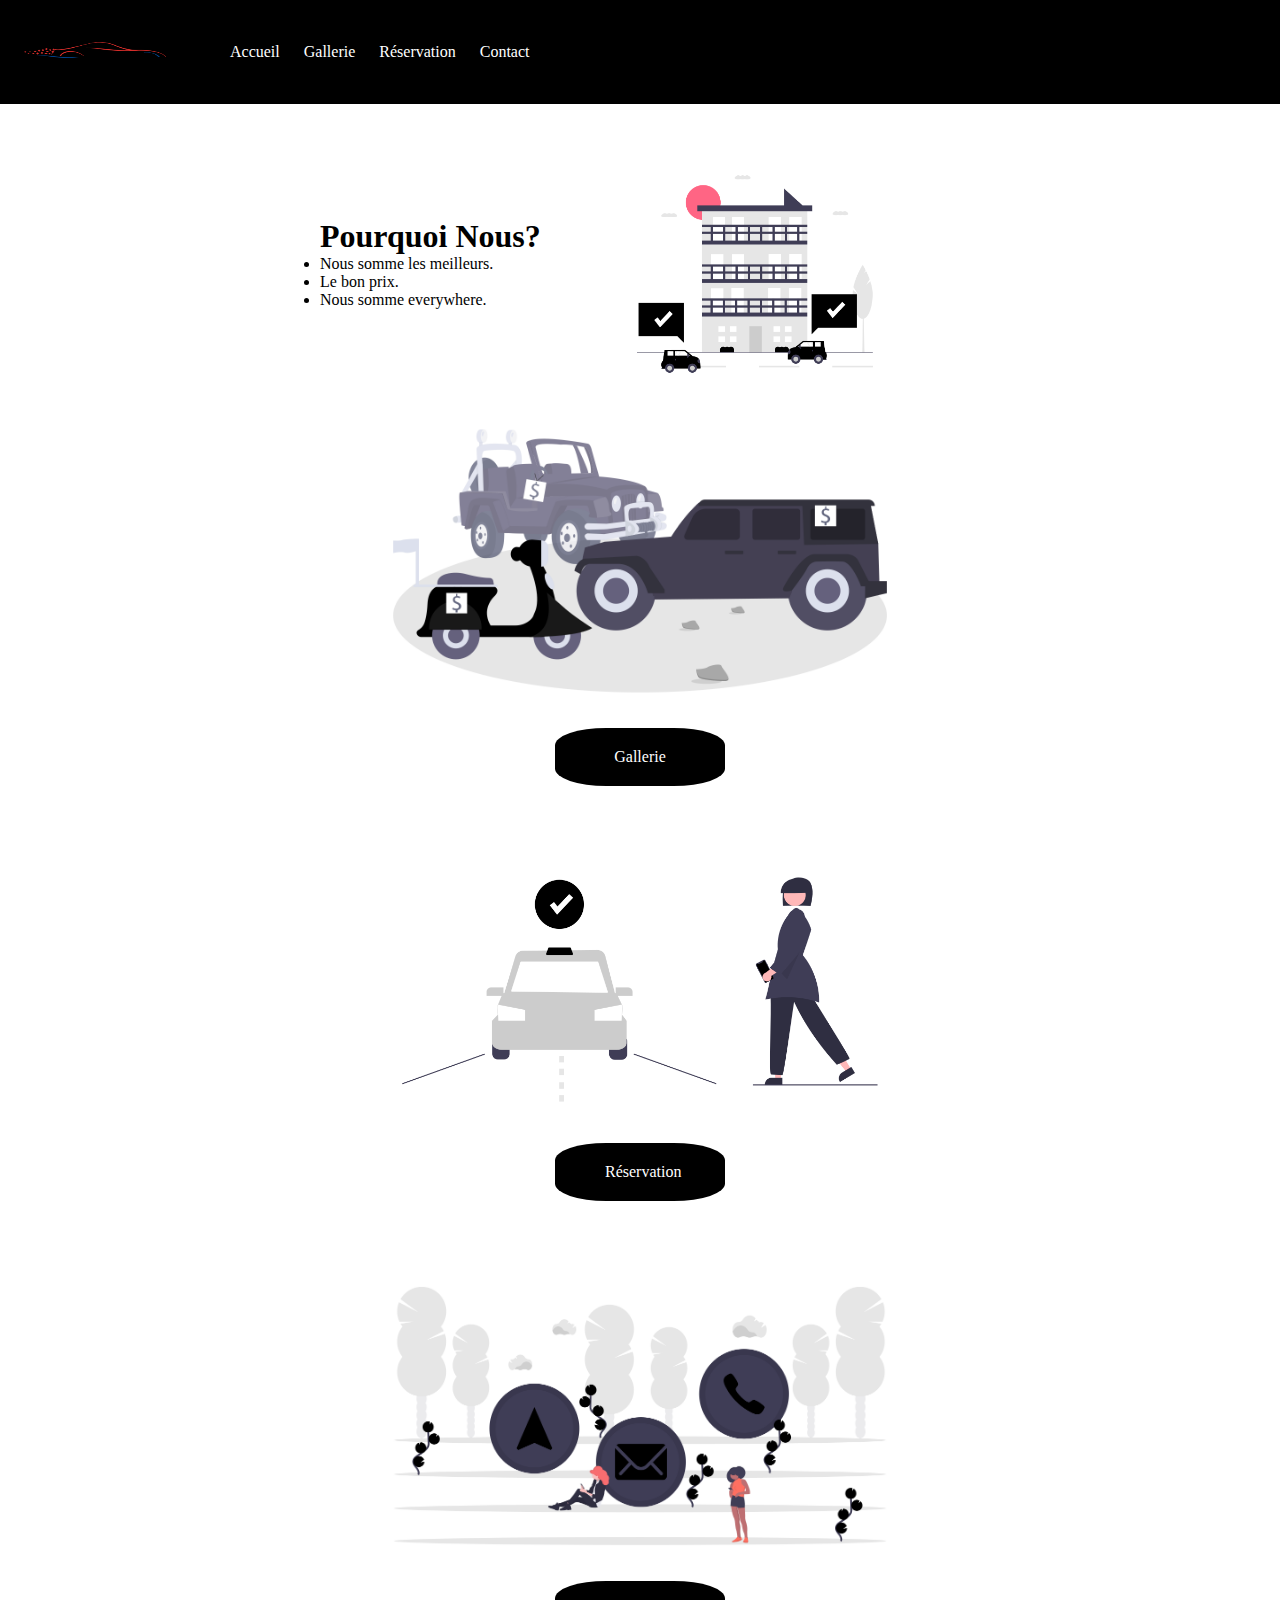
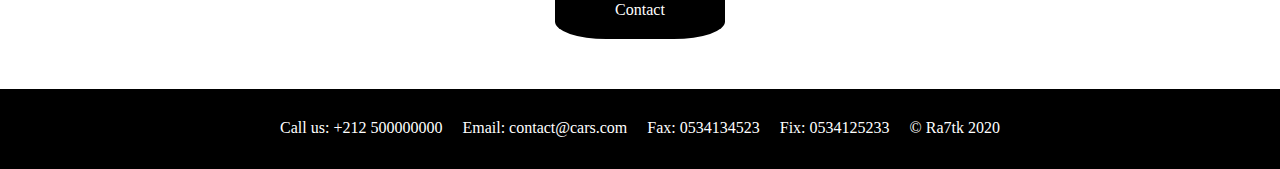
<file: index.html>
<!DOCTYPE html>
<html lang="en">
    <head>
        <meta charset="UTF-8">
        <meta http-equiv="X-UA-Compatible" content="IE=edge">
        <meta name="viewport" content="width=device-width, initial-scale=1.0">
        <title>Accueil</title>
        <link rel="stylesheet" href="css/style.css">
        <script src="js/menu.js"></script>
    </head>
    <body>
        <header>
            <div class="logo">
                <a href="index.html"><img src="img/ra7tk.png" alt="ra7tk logo"></a>
            </div>
            <div class="row" id="row">
                <ul>
                    <li><a href="index.html">Accueil</a></li>
                    <li><a href="gallerie.html">Gallerie</a></li>
                    <li><a href="reservation.html">Réservation</a></li>
                    <li><a href="contact.html">Contact</a></li>
                </ul>
            </div>
            <input type="checkbox" id="check" onchange="menu(this)" name="checkbox">
            <label for="check" class="menu">
                <p>Menu</p>
            </label>
        </header>
        <main>
            <div class="whyus">
                <div class="pn">
                    <h1>Pourquoi Nous?</h1>
                    <ul>
                        <li>Nous somme les meilleurs.</li>
                        <li>Le bon prix.</li>
                        <li>Nous somme everywhere.</li>
                    </ul>
                </div>
                <img src="img/undraw_order_a_car_3tww.png" alt="ordering a car from our company">
            </div>
            <div class="imain">
                <img src="img/undraw_Vehicle_sale_a645.png" alt="Vehicle's gallerie">
                <a href="gallerie.html">Gallerie</a>
            </div>
            <div class="imain">
                <img src="img/undraw_Order_ride_re_372k.png " alt="ordering a car">
                <a href="reservation.html">Réservation</a>
            </div>
            <div class="imain">
                <img src="img/undraw_contact_us_15o2.png" alt="Contact us">
                <a href="contact.html">Contact</a>
            </div>
        </main>
        
        <footer>
            <div>
                <p>Call us: +212 500000000</p>
                <p>Email: contact@cars.com</p>
                <p>Fax: 0534134523</p>
                <p>Fix: 0534125233</p>
                <p>© Ra7tk 2020</p>
            </div>
        </footer>
    </body>
</html>
</file>
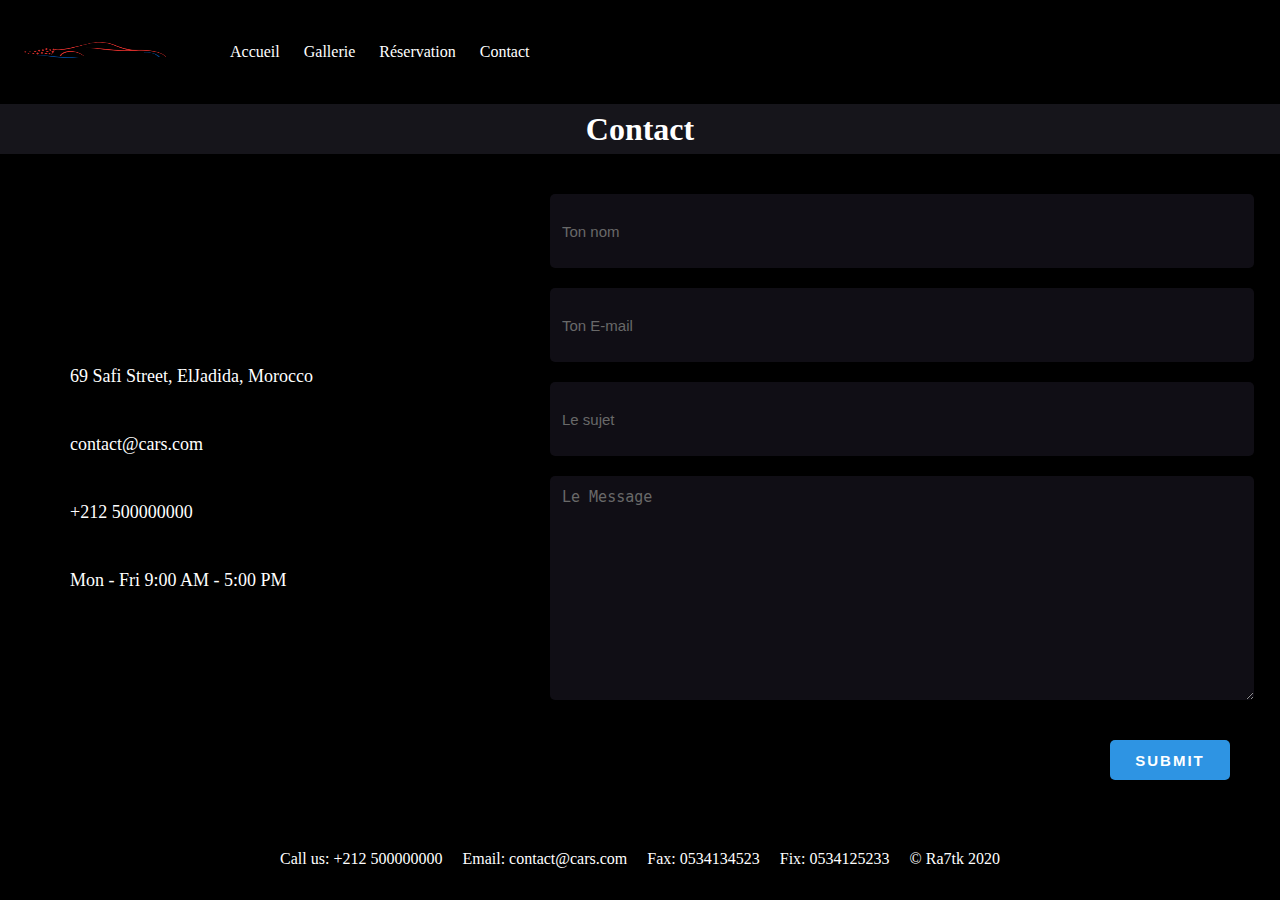
<file: contact.html>
<!DOCTYPE html>
<html lang="en">
    <head>
        <meta charset="UTF-8">
        <meta http-equiv="X-UA-Compatible" content="IE=edge">
        <meta name="viewport" content="width=device-width, initial-scale=1.0">
        <title>Contact</title>
        <link rel="stylesheet" href="css/style.css">
        <link rel="stylesheet" href="https://cdnjs.cloudflare.com/ajax/libs/font-awesome/5.15.2/css/all.min.css" integrity="sha512-HK5fgLBL+xu6dm/Ii3z4xhlSUyZgTT9tuc/hSrtw6uzJOvgRr2a9jyxxT1ely+B+xFAmJKVSTbpM/CuL7qxO8w==" crossorigin="anonymous" />
        <script src="js/script.js"></script> 
        <script src="js/menu.js"></script>
    </head>
    <body class="contact-body">
        <header>
            <div class="logo">
                <a href="index.html"><img src="img/ra7tk.png" alt="ra7tk logo"></a>
            </div>
            <div class="row" id="row">
                <ul>
                    <li><a href="index.html">Accueil</a></li>
                    <li><a href="gallerie.html">Gallerie</a></li>
                    <li><a href="reservation.html">Réservation</a></li>
                    <li><a href="contact.html">Contact</a></li>
                </ul>
            </div>
            <input type="checkbox" id="check" onchange="menu(this)" name="checkbox">
            <label for="check" class="menu">
                <p>Menu</p>
            </label>
        </header>
        <section>
            <div>
                <h1>Contact</h1>
            </div>
        </section>

        <main class="contact">
            <div class="contact-section">
                <div class="contact-info">
                    <div><i class="fas fa-map-marker-alt"></i>69 Safi Street, ElJadida, Morocco</div>
                    <div><i class="fas fa-envelope"></i>contact@cars.com</div>
                    <div><i class="fas fa-phone"></i>+212 500000000</div>
                    <div><i class="fas fa-clock"></i>Mon - Fri 9:00 AM - 5:00 PM</div>
                </div>
                <div class="contact-form">
                    <label for="name"><input id="name"  class="text-box" value="" placeholder="Ton nom" type="text" name="name"><span id="nameChecker" class="error"></span></label>
                    <label for="email"><input id="email" class="text-box" value="" placeholder="Ton E-mail" type="text" name="contact"><span id="emailChecker" class="error"></span></label>
                    <label for="sujet"><input id="sujet" class="text-box" value="" placeholder="Le sujet" type="text" name="contact"><span id="sujetChecker" class="error"></span></label>
                    <label for="message"><textarea id="message" class="message" value="" placeholder="Le Message" name="contact"></textarea><span id="messageChecker" class="error"></span></label>
                    <br><br><button type="submit" class="submit-button" onclick="contactcheck()">Submit</button>
                </div>
            </div>
            <div id="data-show" class="data-show">
                <p id="name-show">name</p>
                <p id="email-show"></p>
                <p id="sujet-show"></p>
                <p>Message: </p>
                <textarea id="message-show" rows="20" readonly></textarea>
            </div>
        </main>

        <footer>
            <div>
                <p>Call us: +212 500000000</p>
                <p>Email: contact@cars.com</p>
                <p>Fax: 0534134523</p>
                <p>Fix: 0534125233</p>
                <p>© Ra7tk 2020</p>
            </div>
        </footer>
    </body>
</html>
</file>
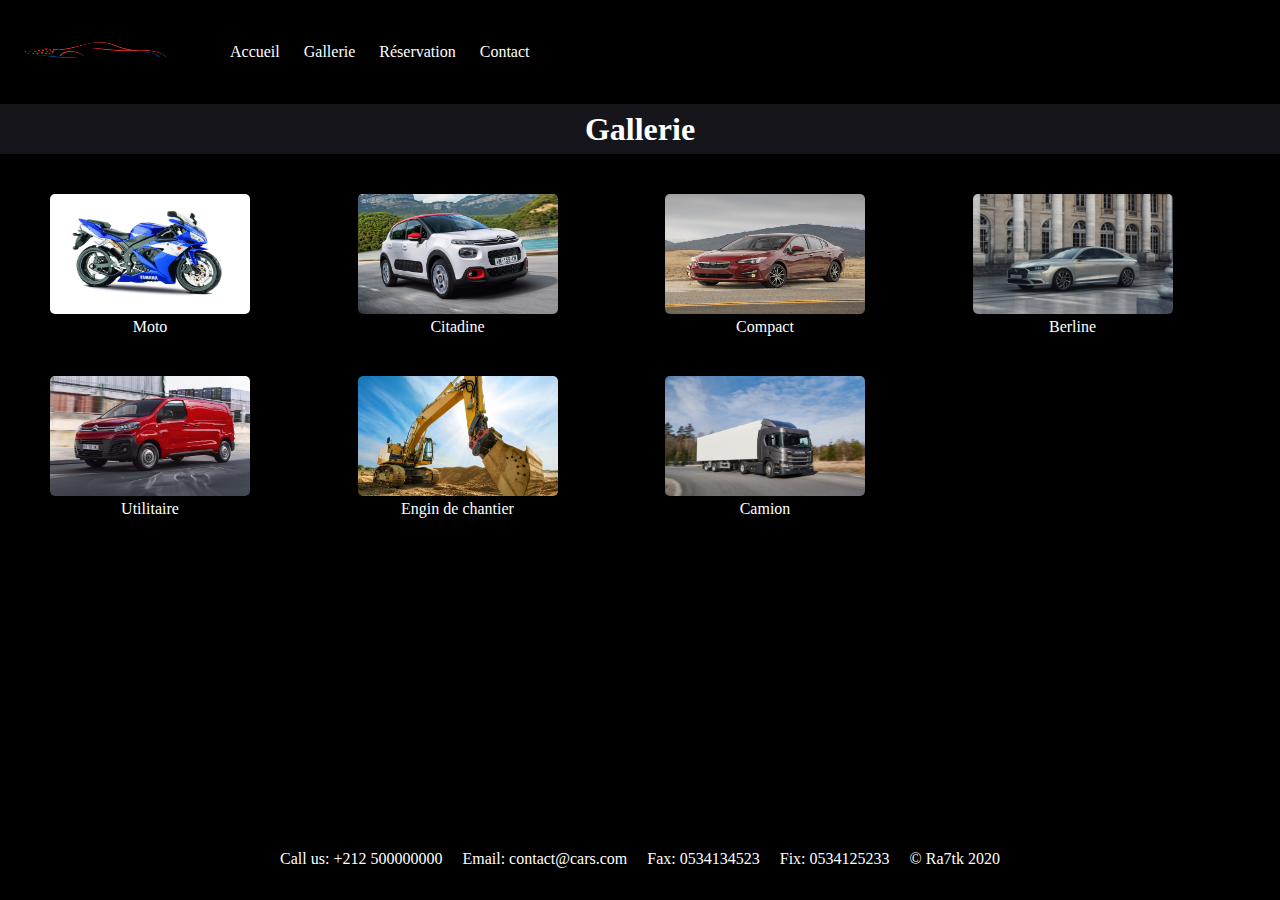
<file: gallerie.html>
<!DOCTYPE html>
<html lang="en">
    <head>
        <meta charset="UTF-8">
        <meta http-equiv="X-UA-Compatible" content="IE=edge">
        <meta name="viewport" content="width=device-width, initial-scale=1.0">
        <title>Gallerie</title>
        <link rel="stylesheet" href="css/style.css">
        <link rel="stylesheet" href="https://cdnjs.cloudflare.com/ajax/libs/font-awesome/5.15.2/css/all.min.css" integrity="sha512-HK5fgLBL+xu6dm/Ii3z4xhlSUyZgTT9tuc/hSrtw6uzJOvgRr2a9jyxxT1ely+B+xFAmJKVSTbpM/CuL7qxO8w==" crossorigin="anonymous" />
        <script src="js/menu.js"></script>
    </head>

    <body class="gbody">
        <header>
            <div class="logo">
                <a href="index.html"><img src="img/ra7tk.png" alt="ra7tk logo"></a>
            </div>
            <div class="row" id="row">
                <ul>
                    <li><a href="index.html">Accueil</a></li>
                    <li><a href="gallerie.html">Gallerie</a></li>
                    <li><a href="reservation.html">Réservation</a></li>
                    <li><a href="contact.html">Contact</a></li>
                </ul>
            </div>
            <input type="checkbox" id="check" onchange="menu(this)" name="checkbox">
            <label for="check" class="menu">
                <p>Menu</p>
            </label>
        </header>

        <section>
            <div>
                <h1>Gallerie</h1>
            </div>
        </section>

        <main class="gmain">
            <div class="gallery">
                <img src="img/moto.jpg" alt="moto">
                <p class="desc">Moto</p>
            </div>
            <div class="gallery">
                <img src="img/citadine.jpg" alt="citadine">
                <p class="desc">Citadine</p>
            </div>
            <div class="gallery">
                <img src="img/compact.jpg" alt="compact">
                <p class="desc">Compact</p>
            </div>
            <div class="gallery">
                <img src="img/berline.jpg" alt="berline">
                <p class="desc">Berline</p>
            </div>
            <div class="gallery">
                <img src="img/utilitaire.jpg" alt="utilitaire">
                <p class="desc">Utilitaire</p>
            </div>
            <div class="gallery">
                <img src="img/engin-de-chantier.jpg" alt="engin de chantier">
                <p class="desc">Engin de chantier</p>
            </div>
            <div class="gallery">
                <img src="img/camion.jpg" alt="camion">
                <p class="desc">Camion</p>
            </div>
        </main>

        <footer>
            <div>
                <p>Call us: +212 500000000</p>
                <p>Email: contact@cars.com</p>
                <p>Fax: 0534134523</p>
                <p>Fix: 0534125233</p>
                <p>© Ra7tk 2020</p>
            </div>
        </footer>
    </body>
</html>
</file>
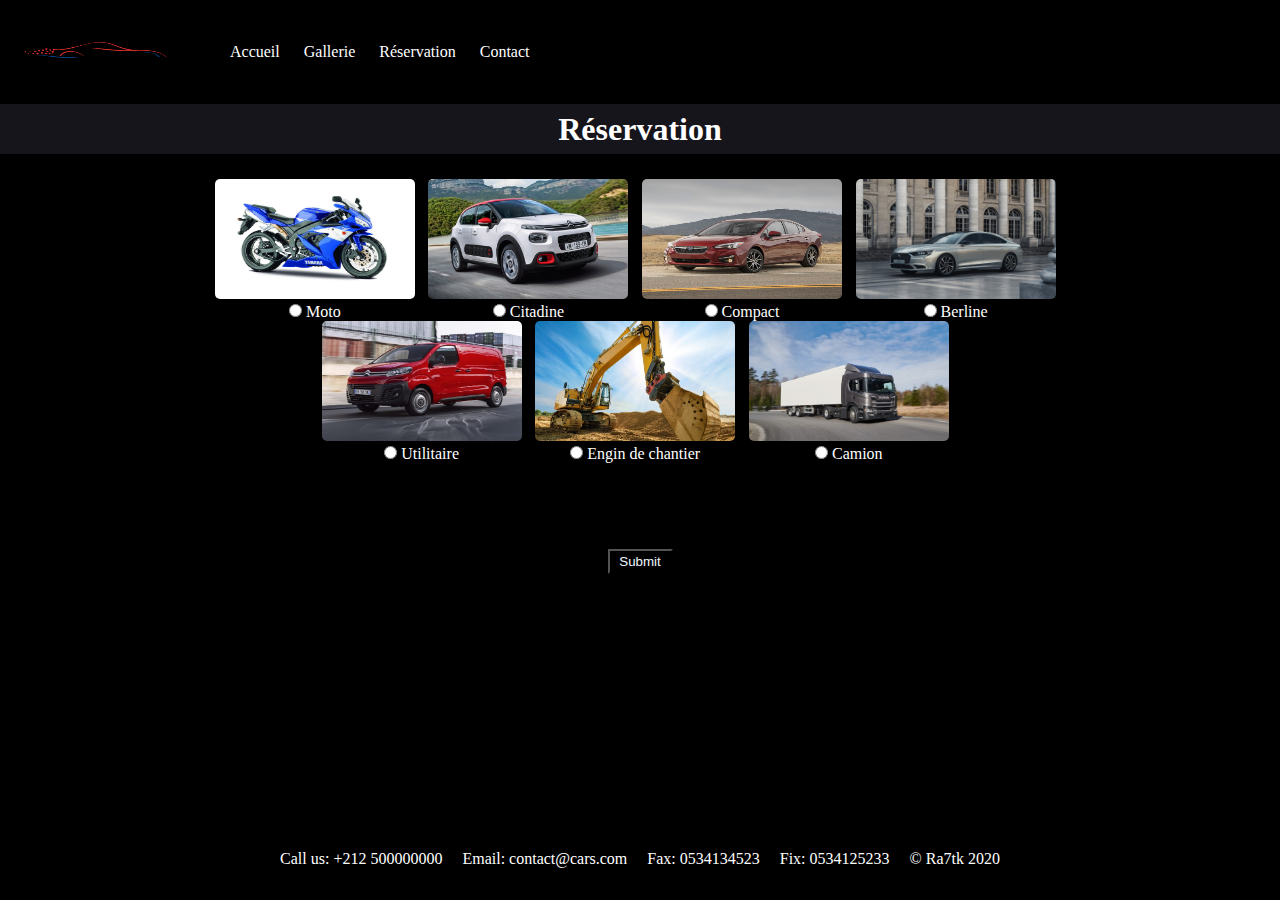
<file: reservation.html>
<!DOCTYPE html>
<html lang="en">
    <head>
        <meta charset="UTF-8">
        <meta http-equiv="X-UA-Compatible" content="IE=edge">
        <meta name="viewport" content="width=device-width, initial-scale=1.0">
        <title>Réservation</title>
        <link rel="stylesheet" href="css/style.css">
        <link rel="stylesheet" href="https://cdnjs.cloudflare.com/ajax/libs/font-awesome/5.15.2/css/all.min.css" integrity="sha512-HK5fgLBL+xu6dm/Ii3z4xhlSUyZgTT9tuc/hSrtw6uzJOvgRr2a9jyxxT1ely+B+xFAmJKVSTbpM/CuL7qxO8w==" crossorigin="anonymous" />
        <script src="js/script.js"></script>
        <script src="js/menu.js"></script>
    </head>
    <body class="rbody">
        <header>
            <div class="logo">
                <a href="index.html"><img src="img/ra7tk.png" alt="ra7tk logo"></a>
            </div>
            <div class="row" id="row">
                <ul>
                    <li><a href="index.html">Accueil</a></li>
                    <li><a href="gallerie.html">Gallerie</a></li>
                    <li><a href="reservation.html">Réservation</a></li>
                    <li><a href="contact.html">Contact</a></li>
                </ul>
            </div>
            <input type="checkbox" id="check" onchange="menu(this)" name="checkbox">
            <label for="check" class="menu">
                <p>Menu</p>
            </label>
        </header>

        <section>
            <div>
                <h1>Réservation</h1>
            </div>
        </section>

        <main id="reservation" class="reservation">
            <form id="reservation-form" class="reservation-form" onsubmit="calculFoloss(event)">
                <div id="type" class="type">
                <label for="moto"><img src="img/moto.jpg" alt="moto"><input onchange="showOptions(this)" id="moto" value="moto" type="radio" name="vehicle">  Moto </label>
                <label for="citadine"><img src="img/citadine.jpg" alt="citadine"><input onchange="showOptions(this)" id="citadine" value="citadine" type="radio" name="vehicle"> Citadine </label>
                <label for="compact"><img src="img/compact.jpg" alt="compact"><input onchange="showOptions(this)"t id="compact" value="compact" type="radio" name="vehicle"> Compact </label>
                <label for="berline"><img src="img/berline.jpg" alt="berline"><input onchange="showOptions(this)" id="berline" value="berline" type="radio" name="vehicle"> Berline </label>
                <label for="utilitaire"><img src="img/utilitaire.jpg" alt="utilitaire"><input onchange="showOptions(this)" id="utilitaire" value="utilitaire" type="radio" name="vehicle"> Utilitaire </label>
                <label for="engin-de-chantier"><img src="img/engin-de-chantier.jpg" alt="engin de chantier"><input onchange="showOptions(this)" id="engin-de-chantier" value="engin-de-chantier" type="radio" name="vehicle"> Engin de chantier </label>
                <label for="camion"><img src="img/camion.jpg" alt="camion"><input onchange="showOptions(this)" id="camion" value="camion" type="radio" name="vehicle"> Camion </label>
                </div>

                <div id="carburant" class="justsome"></div>

                <div id="boite" class="justsome"></div>
                
                <div id="howManyDays"></div>

                <div id="error" class="error"></div>

                <div id="foloss"></div>

                <br><br><button type="submit">Submit</button>
            </form>
        </main>
        
        <footer>
            <div>
                <p>Call us: +212 500000000</p>
                <p>Email: contact@cars.com</p>
                <p>Fax: 0534134523</p>
                <p>Fix: 0534125233</p>
                <p>© Ra7tk 2020</p>
            </div>
        </footer>
    </body>
</html>
</file>
<file: css/style.css>
* {
    margin: 0;
    padding: 0;
}

a {
    text-decoration: none;
}

textarea {
    resize: none;
}

html {
    height: 100%;
}

body {
    display: flex;
    flex-direction: column;
    min-height: 100%;
}

/* navbar start */

.logo img {
    width: 150px;
    height: 100px;
    margin: 0 50px 0 20px;
}

.row ul li a {
    color: white;
}
.row ul li {
    display: inline;
    margin: 10px;
}
.row ul {
    display: inline;
    float: right;
}
header {
    display: flex;
    align-items: center;
    background-color: #000000;
}

.menu {
    color: white;
    border: 1px solid white;
    padding: 3px 6px;
    position: absolute;
    left: 80%;
    top: 5%;
    display: none;
}

#check {
    display: none;
}

@media only screen and (max-width: 550px) {
    header {
        display: block;
    }
    #row {
        display: none;
        float: left;
        background-color: black;
        padding-bottom: 10px;
    }
    
    .menu {
        display: block;
    }
}
/* navbar end */

.pn {
    margin: 5% 5% 0 25%;
}
.whyus {
    display: flex;
    margin-top: 50px;
}
.whyus img {
    width: 300px;
    height: auto;
}

.imain {
    display: flex;
    flex-direction: column;
    align-items: center;
    margin-bottom: 50px;
}

.imain img {
    width: 600px;
    height: auto;
}

.imain a {
    background-color: black;
    color: white;
    padding: 20px 50px;
    width: 70px;
    border-radius: 30%;
    text-align: center;
}

section div h1 {
    height: 50px;
    display: flex;
    align-items: center;
    justify-content: center;
    background-color: rgb(22, 21, 27);
    color: white;
    border-left-color: black;
    border-right-color: black;
}

@media only screen and (max-width: 550px) {
    .imain img {
        width: 400px;
    }

    .whyus {
        flex-direction: column;
        align-items: center;
    }
}

/* gallery start */

.gbody {
    background-color: black;
}

.gmain {
    color: white;
    margin-top: 40px;
    margin-left: 50px;
    display: grid;
    grid-template-columns: 25% 25% 25% 25%;
    grid-template-rows: 50% 50%;
}

.gmain .gallery {
    width: 200px;
    margin-bottom: 40px;
}

.gmain .gallery img {
    width: 200px;
    height: 120px;
    border-radius: 5px;
    box-shadow: white;
}

.gmain .gallery .desc {
    text-align: center;
}

@media only screen and (max-width: 550px) {
    .gmain {
        display: flex;
        flex-direction: column;
        justify-content: center;
        align-items: center;
        margin-left: 0;
    }
}


/* gallery end */

/* start reservation */

.rbody {
    background-color: black;
    color:white;
}

.reservation {
    display: flex;
    justify-content: center;
}

.reservation-form {
    width: 75%;
    margin: 20px 0;
    text-align: center;
    border: 5px solid black;
}

.reservation-form div label {
    display: inline-block;
    margin: 0 1% 0 0;
}

[type="submit"] {
    width: 65px;
    height: 25px;
    color: aliceblue;
    background-color: black;
    border-color: black;
}

.reservation-form div label img{
    border-radius: 5px;
    width: 200px;
    height: 120px;
}

.reservation-form div label{
    width: 200px;
    height: 120px;
}

.justsome {
    margin-top: 50px;
}


/* end reservation */

/* start contact */


.contact-body {
    background-color: #000000;
}

.contact {
    margin-top: 20px;
    display: flex;
    justify-content: center;
    align-items: center;
}

.contact-section {
    width: 100%;
    display: flex;
    justify-content: center;
    align-items: center;
}

.contact-info{
    color: #fff;
    max-width: 500px;
    line-height: 65px;
    padding-left: 50px;
    font-size: 18px;
}

.contact-info i{
    margin-right: 20px;
    font-size: 25px;
}

.contact-form{
    max-width: 700px;
    margin-right: 50px;
}

.contact-info, .contact-form{
    flex: 1;
}

.contact-form .text-box{
    background: rgb(18, 16, 24);
    color: #fff;
    border: none;
    width: 100%;
    height: 50px;
    padding: 12px;
    font-size: 15px;
    border-radius: 5px;
    box-shadow: 0 1px 1px rgba(0, 0, 0, 0.1);
    margin-top: 20px;
    opacity: 0.9;
}

.contact-form .text-box:first-child{
    margin-right: 15px;
}

.contact-form textarea{
    background: rgb(18, 16, 24);
    color: #fff;
    border: none;
    width: 100%;
    padding: 12px;
    font-size: 15px;
    min-height: 200px;
    max-height: 400px;
    resize: vertical;
    border-radius: 5px;
    box-shadow: 0 1px 1px rgba(0, 0, 0, 0.1);
    margin-top: 20px;
    opacity: 0.9;
}

.contact-form .submit-button {
    float: right;
    background: #2E94E3;
    color: #fff;
    border: none;
    width: 120px;
    height: 40px;
    font-size: 15px;
    font-weight: 600;
    text-transform: uppercase;
    letter-spacing: 2px;
    border-radius: 5px;
    cursor: pointer;
    transition: 0.3s;
}

.contact-form .submit-button:hover{
    background: #0582E3;
}


.error {
    color: red;
}

.data-show {
    display: none;
    top: 30%;
    left: 34.1%;
    position: absolute;
    background-color: black;
    color: white;
    box-shadow: 0px 0px 5px white;
    width: auto;
    height: 500px;
    border-radius: 3%;
}

.data-show p {
    margin: 10px 6px;
}
.data-show textarea {
    background-color: black;
    color: white;
    margin: 10px 6px;
    display: flex;
    flex-wrap: wrap;
    height: auto;
    width: 500px;
    border:none;
}

#message-show {
    display: flex;
    justify-content: center;
    align-items: center;
    flex-wrap: wrap;
}

@media screen and (max-width: 950px){
    .contact-section{
    flex-direction: column;
    }

    .contact-info, .contact-form{
    margin: 30px 50px;
    }

    .contact-form .text-box{
    width: 100%;
    }

    .data-show textarea {
        width: 98%;
    }

    .data-show {
        left: 1%;
        width: 98%
    }
}
/* end contact */


/* start footer */

footer {
    background-color: black;
    color: white;
    padding-top: 30px;
    padding-left: 20px;
    height: 50px;
    margin-top: auto;
}

footer div {
    display: flex;
    justify-content: center;
}
footer div p {
    margin-right: 20px;
}

@media only screen and (max-width: 550px) {
    footer div {
        flex-direction: column;
        justify-content: center;
        align-items: center;
    }

    footer {
        height: 130px;
    }
}

/* end footer */
</file>
